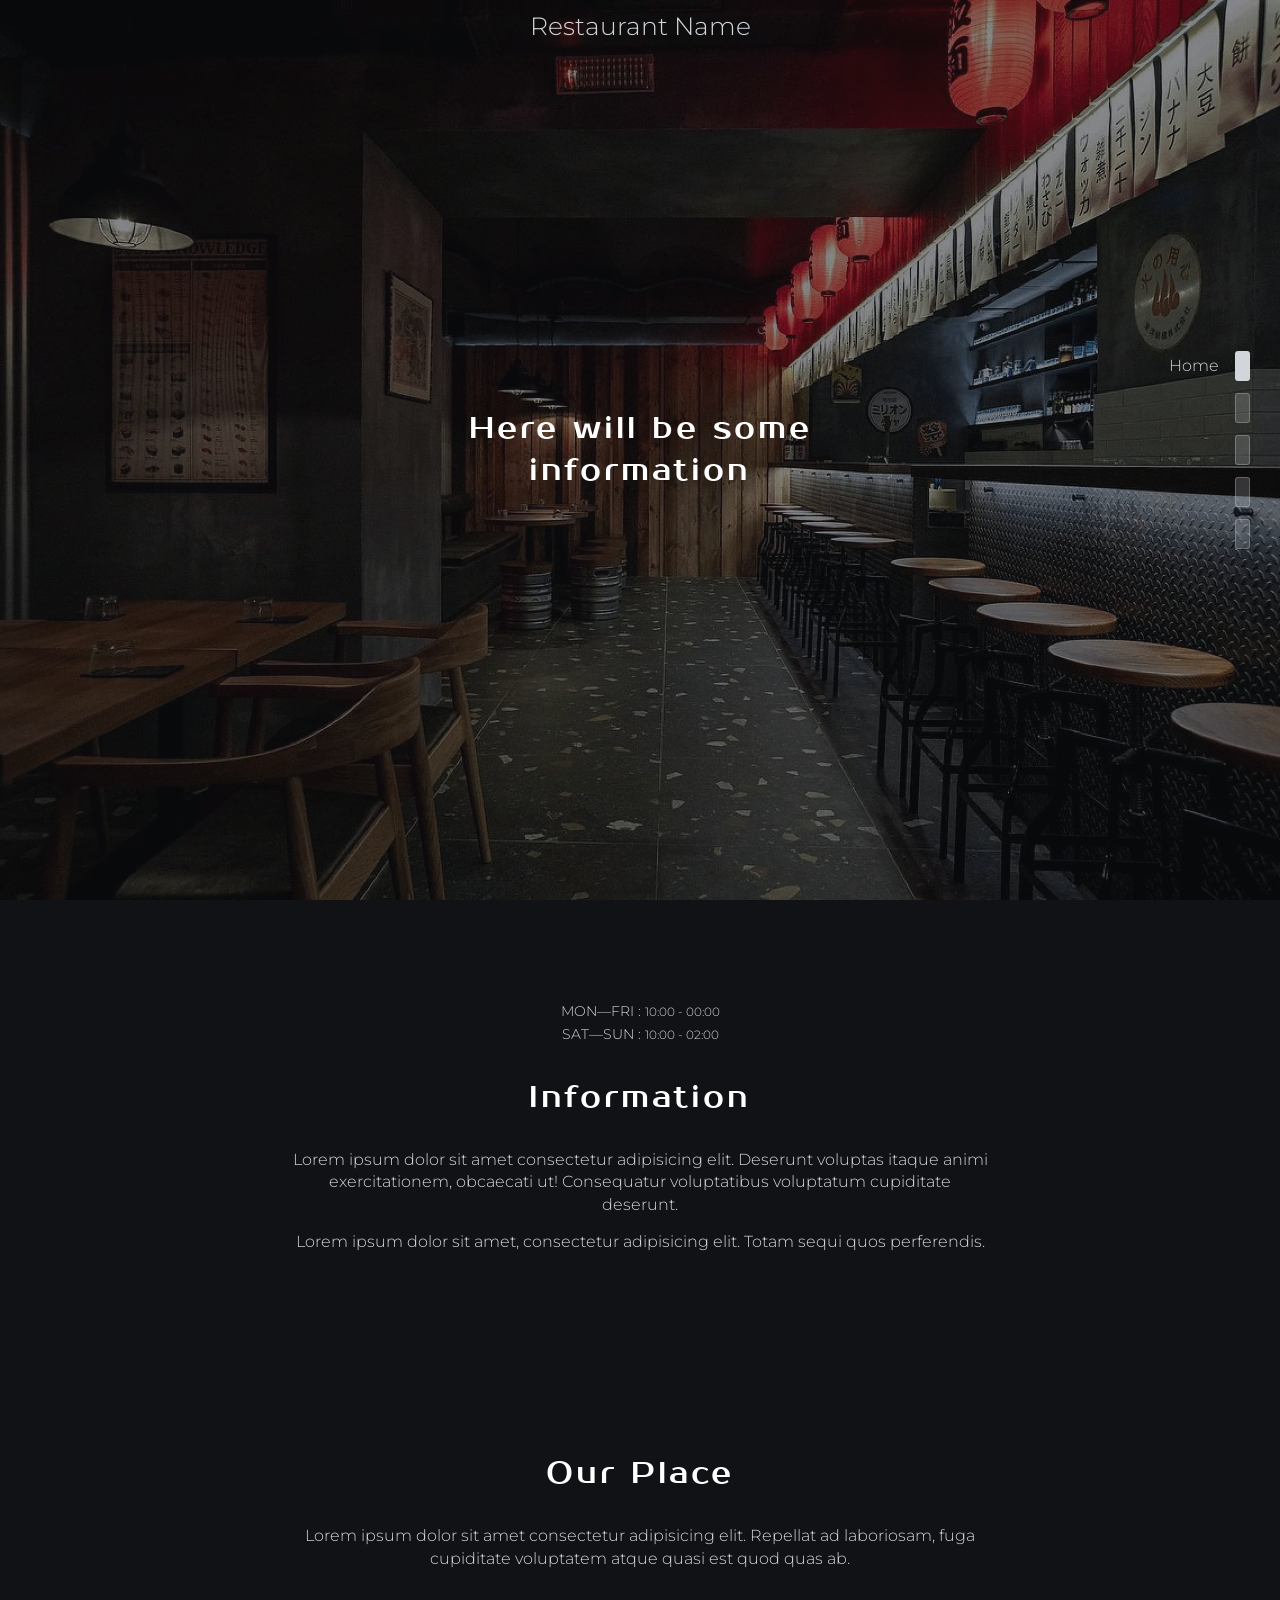
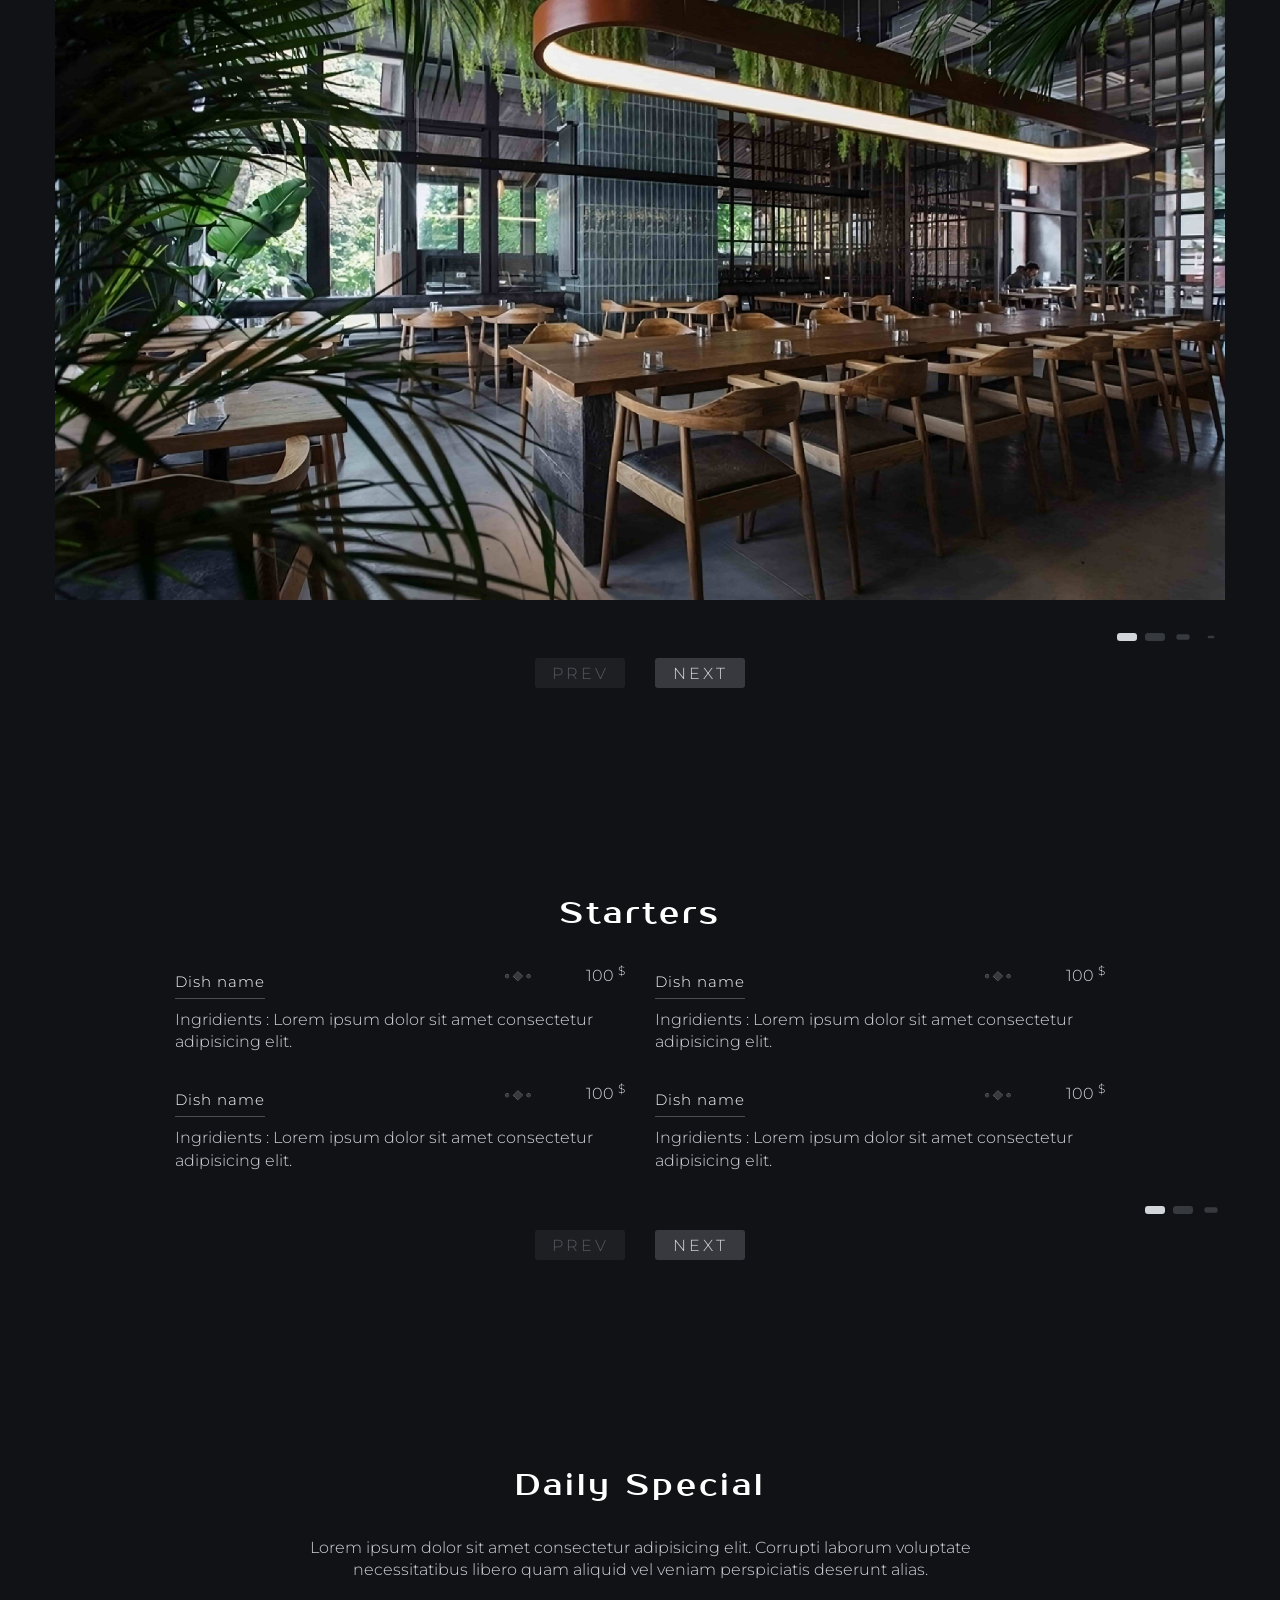
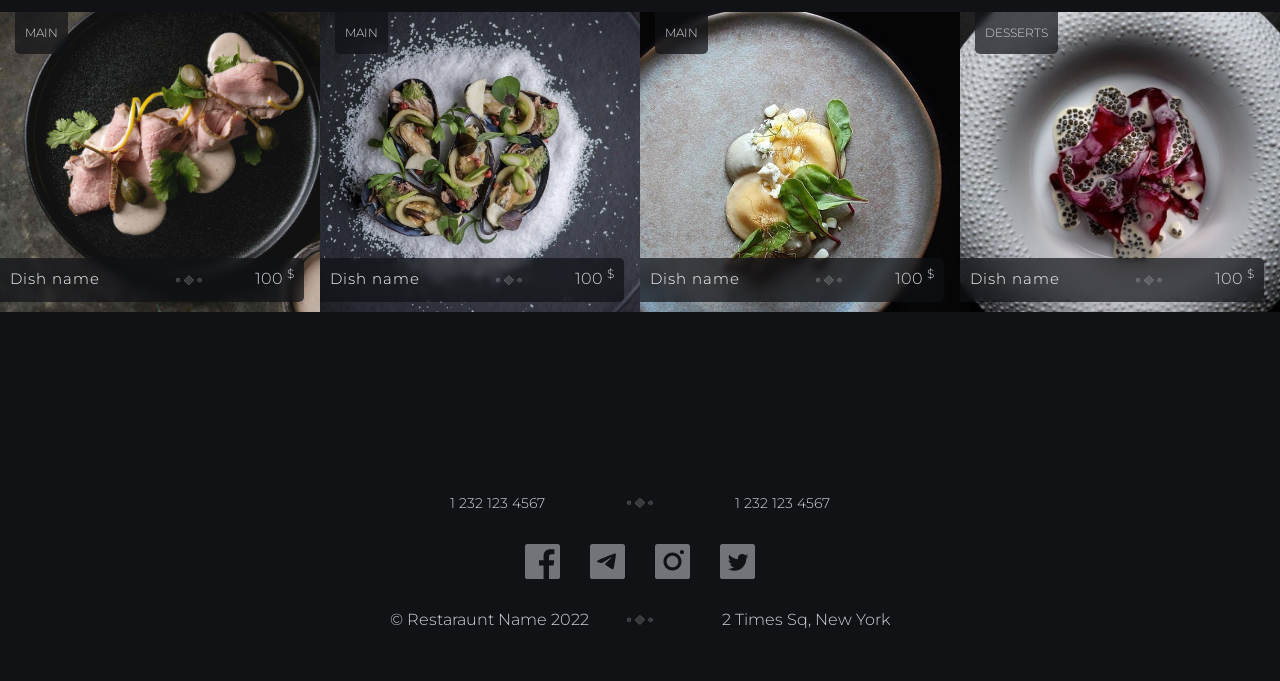
<file: index.html>
<!DOCTYPE html>
<html lang="en">
  <head>
    <meta charset="UTF-8">
    <meta http-equiv="X-UA-Compatible" content="IE=edge">
    <meta name="viewport" content="width=device-width, initial-scale=1.0">
    <title>restaurant template</title>
    <link rel="stylesheet" href="css/style.min.css">
    <link
      rel="stylesheet"
      href="https://cdn.jsdelivr.net/npm/swiper@8/swiper-bundle.min.css">
  </head>

  <body class="body">
    <!-- Header -->
    <header>
  <!-- Header -->
  <section class="section header">
    <div class="container header__container">
      <h2 class="title visually--hidden">Header</h2>
      <a>Restaurant Name</a>

      <div class="burger">
        <div class="burger__visible"></div>
        <div class="burger__hiden"></div>
      </div>
    </div>
  </section>
</header>

    <!-- Header End -->

    <main class="main">
      <!-- Nav -->
      <nav class="nav">
        <ul class="nav__list">
          <li class="nav__item active" data-link="home" data-scroll="#home">
            <a href="#"><span>Home</span></a>
          </li>
          <li class="nav__item" data-link="information" data-scroll="#information">
            <a href="#"><span>Information</span></a>
          </li>
          <li class="nav__item" data-link="place" data-scroll="#place">
            <a href="#"><span>Place</span></a>
          </li>
          <li class="nav__item" data-link="menu" data-scroll="#menu">
            <a href="#"><span>Menu</span></a>
          </li>
          <li class="nav__item" data-link="daily" data-scroll="#daily">
            <a href="#"><span>Daily Special</span></a>
          </li>
        </ul>
      </nav>
      <div class="popup"></div>
      <!-- Home -->
<section class="section home" data-section="home" id="home">
  <div class="container home__container">
    <div class="home__content">
      <h1 class="home__title title">Here will be&nbsp;some information</h1>
    </div>
  </div>
</section>

      <!-- Home End-->
      <!-- Information -->
<section class="section information" data-section="information" id="information">
  <div class="container information__container">
    <div class="schedule mb30">
      <span class="schedule__day">mon—fri : <span>10:00 - 00:00</span></span>
      <span class="schedule__day">sat—sun : <span>10:00 - 02:00</span></span>
      <span></span>
    </div>

    <h2 class="title information__title mb30">Information</h2>

    <p class="information__text text text--center">
      Lorem ipsum dolor sit amet consectetur adipisicing elit. Deserunt voluptas
      itaque animi exercitationem, obcaecati ut! Consequatur voluptatibus
      voluptatum cupiditate deserunt.
    </p>
    <p class="information__text text text--center">
      Lorem ipsum dolor sit amet, consectetur adipisicing elit. Totam sequi quos
      perferendis.
    </p>
  </div>
</section>

      <!-- Information End-->
      <!-- Place --> 
<section class="section place" data-section="place" id="place">
  <div class="container place__container">
    <h2 class="place__title title mb30">Our Place</h2>

    <p class="place__text text mb30 text--center">
      Lorem ipsum dolor sit amet consectetur adipisicing elit. Repellat ad
      laboriosam, fuga cupiditate voluptatem atque quasi est quod quas ab.
    </p>

    <!-- Place Slider -->
    <div class="swiper place-slider">
      <!-- Additional required wrapper -->
      <div class="swiper-wrapper">
        <!-- Slides -->
        <div class="swiper-slide place-slider__slide">
          <img
            src="images/place/1.jpg"
            alt="place image 1"
            data-swiper-parallax="50%"
          >
        </div>
        <div class="swiper-slide place-slider__slide">
          <img
            src="images/place/2.jpg"
            alt="place image 2"
            data-swiper-parallax="50%"
          >
        </div>
        <div class="swiper-slide place-slider__slide">
          <img
            src="images/place/3.jpg"
            alt="place image 3"
            data-swiper-parallax="50%"
          >
        </div>
        <div class="swiper-slide place-slider__slide">
          <img
            src="images/place/4.jpg"
            alt="place image 4"
            data-swiper-parallax="50%"
          >
        </div>
        <div class="swiper-slide place-slider__slide">
          <img
            src="images/place/5.jpg"
            alt="place image 5"
            data-swiper-parallax="50%"
          >
        </div>
        <div class="swiper-slide place-slider__slide">
          <img
            src="images/place/6.jpg"
            alt="place image 6"
            data-swiper-parallax="50%"
          >
        </div>
        <div class="swiper-slide place-slider__slide">
          <img
            src="images/place/7.jpg"
            alt="place image 7"
            data-swiper-parallax="50%"
          >
        </div>
        <div class="swiper-slide place-slider__slide">
          <img
            src="images/place/8.jpg"
            alt="place image 8"
            data-swiper-parallax="50%"
          >
        </div>
        <div class="swiper-slide place-slider__slide">
          <img
            src="images/place/9.jpg"
            alt="place image 9"
            data-swiper-parallax="50%"
          >
        </div>
        <div class="swiper-slide place-slider__slide">
          <img
            src="images/place/10.jpg"
            alt="place image 10"
            data-swiper-parallax="50%"
          >
        </div>
        <div class="swiper-slide place-slider__slide">
          <img
            src="images/place/11.jpg"
            alt="place image 11"
            data-swiper-parallax="50%"
          >
        </div>
        <div class="swiper-slide place-slider__slide">
          <img
            src="images/place/12.jpg"
            alt="place image 12"
            data-swiper-parallax="50%"
          >
        </div>
        <div class="swiper-slide place-slider__slide">
          <img
            src="images/place/13.jpg"
            alt="place image 13"
            data-swiper-parallax="50%"
          >
        </div>
        <div class="swiper-slide place-slider__slide">
          <img
            src="images/place/14.jpg"
            alt="place image 14"
            data-swiper-parallax="50%"
          >
        </div>
      </div>

      <!-- If we need pagination -->
      <div class="swiper-pagination"></div>

      <!-- If we need navigation buttons -->
      <div class="swiper-btns">
        <div class="swiper-button-prev">prev</div>
        <div class="swiper-button-next">next</div>
      </div>
    </div>
  </div>
</section>

      <!-- Place End-->
      <!-- Menu -->
<section class="section menu" data-section="menu" id="menu">
  <!-- Menu Popup -->
  <div class="menu__popup">
    <img
      src="./images/background.jpg"
      alt="Popup image"
      class="menu__image"
      aria-hidden="true"
    >
  </div>

  <div class="container menu__container">
    <h2 class="menu__title title visually--hidden">Menu</h2>

    <!-- Menu Slider -->
    <div class="swiper menu-slider">
      <!-- Additional required wrapper -->
      <div class="swiper-wrapper">
        <!-- Slides -->
        <div class="swiper-slide menu-slider__slide">
          <h2 class="menu__title title mb30">Starters</h2>

          <ul class="menu__list">
            <li class="menu__item menu-item">
              <div class="menu-item-header">
                <h3 class="menu-item-header__title popup-link title">
                  Dish name
                </h3>
                <span>100 <sup>$</sup></span>
              </div>
              <div class="menu-item__body">
                <p>
                  Ingridients :
                  <span
                    >Lorem ipsum dolor sit amet consectetur adipisicing
                    elit.</span
                  >
                </p>
              </div>
            </li>
            <li class="menu__item menu-item">
              <div class="menu-item-header">
                <h3 class="menu-item-header__title popup-link title">
                  Dish name
                </h3>
                <span>100 <sup>$</sup></span>
              </div>
              <div class="menu-item__body">
                <p>
                  Ingridients :
                  <span
                    >Lorem ipsum dolor sit amet consectetur adipisicing
                    elit.</span
                  >
                </p>
              </div>
            </li>
            <li class="menu__item menu-item">
              <div class="menu-item-header">
                <h3 class="menu-item-header__title popup-link title">
                  Dish name
                </h3>
                <span>100 <sup>$</sup></span>
              </div>
              <div class="menu-item__body">
                <p>
                  Ingridients :
                  <span
                    >Lorem ipsum dolor sit amet consectetur adipisicing
                    elit.</span
                  >
                </p>
              </div>
            </li>
            <li class="menu__item menu-item">
              <div class="menu-item-header">
                <h3 class="menu-item-header__title popup-link title">
                  Dish name
                </h3>
                <span>100 <sup>$</sup></span>
              </div>
              <div class="menu-item__body">
                <p>
                  Ingridients :
                  <span
                    >Lorem ipsum dolor sit amet consectetur adipisicing
                    elit.</span
                  >
                </p>
              </div>
            </li>
          </ul>
        </div>
        <div class="swiper-slide menu-slider__slide">
          <h2 class="menu__title title mb30">Main</h2>

          <ul class="menu__list">
            <li class="menu__item menu-item">
              <div class="menu-item-header">
                <h3 class="menu-item-header__title popup-link title">
                  Dish name
                </h3>
                <span>100 <sup>$</sup></span>
              </div>
              <div class="menu-item__body">
                <p>
                  Ingridients :
                  <span
                    >Lorem ipsum dolor sit amet consectetur adipisicing
                    elit.</span
                  >
                </p>
              </div>
            </li>
            <li class="menu__item menu-item">
              <div class="menu-item-header">
                <h3 class="menu-item-header__title popup-link title">
                  Dish name
                </h3>
                <span>100 <sup>$</sup></span>
              </div>
              <div class="menu-item__body">
                <p>
                  Ingridients :
                  <span
                    >Lorem ipsum dolor sit amet consectetur adipisicing
                    elit.</span
                  >
                </p>
              </div>
            </li>
            <li class="menu__item menu-item">
              <div class="menu-item-header">
                <h3 class="menu-item-header__title popup-link title">
                  Dish name
                </h3>
                <span>100 <sup>$</sup></span>
              </div>
              <div class="menu-item__body">
                <p>
                  Ingridients :
                  <span
                    >Lorem ipsum dolor sit amet consectetur adipisicing
                    elit.</span
                  >
                </p>
              </div>
            </li>
            <li class="menu__item menu-item">
              <div class="menu-item-header">
                <h3 class="menu-item-header__title popup-link title">
                  Dish name
                </h3>
                <span>100 <sup>$</sup></span>
              </div>
              <div class="menu-item__body">
                <p>
                  Ingridients :
                  <span
                    >Lorem ipsum dolor sit amet consectetur adipisicing
                    elit.</span
                  >
                </p>
              </div>
            </li>
          </ul>
        </div>
        <div class="swiper-slide menu-slider__slide">
          <h2 class="menu__title title mb30">Desserts</h2>

          <ul class="menu__list">
            <li class="menu__item menu-item">
              <div class="menu-item-header">
                <h3 class="menu-item-header__title popup-link title">
                  Dish name
                </h3>
                <span>100 <sup>$</sup></span>
              </div>
              <div class="menu-item__body">
                <p>
                  Ingridients :
                  <span
                    >Lorem ipsum dolor sit amet consectetur adipisicing
                    elit.</span
                  >
                </p>
              </div>
            </li>
            <li class="menu__item menu-item">
              <div class="menu-item-header">
                <h3 class="menu-item-header__title popup-link title">
                  Dish name
                </h3>
                <span>100 <sup>$</sup></span>
              </div>
              <div class="menu-item__body">
                <p>
                  Ingridients :
                  <span
                    >Lorem ipsum dolor sit amet consectetur adipisicing
                    elit.</span
                  >
                </p>
              </div>
            </li>
            <li class="menu__item menu-item">
              <div class="menu-item-header">
                <h3 class="menu-item-header__title popup-link title">
                  Dish name
                </h3>
                <span>100 <sup>$</sup></span>
              </div>
              <div class="menu-item__body">
                <p>
                  Ingridients :
                  <span
                    >Lorem ipsum dolor sit amet consectetur adipisicing
                    elit.</span
                  >
                </p>
              </div>
            </li>
            <li class="menu__item menu-item">
              <div class="menu-item-header">
                <h3 class="menu-item-header__title popup-link title">
                  Dish name
                </h3>
                <span>100 <sup>$</sup></span>
              </div>
              <div class="menu-item__body">
                <p>
                  Ingridients :
                  <span
                    >Lorem ipsum dolor sit amet consectetur adipisicing
                    elit.</span
                  >
                </p>
              </div>
            </li>
            <li class="menu__item menu-item">
              <div class="menu-item-header">
                <h3 class="menu-item-header__title popup-link title">
                  Dish name
                </h3>
                <span>100 <sup>$</sup></span>
              </div>
              <div class="menu-item__body">
                <p>
                  Ingridients :
                  <span
                    >Lorem ipsum dolor sit amet consectetur adipisicing
                    elit.</span
                  >
                </p>
              </div>
            </li>
            <li class="menu__item menu-item">
              <div class="menu-item-header">
                <h3 class="menu-item-header__title popup-link title">
                  Dish name
                </h3>
                <span>100 <sup>$</sup></span>
              </div>
              <div class="menu-item__body">
                <p>
                  Ingridients :
                  <span
                    >Lorem ipsum dolor sit amet consectetur adipisicing
                    elit.</span
                  >
                </p>
              </div>
            </li>
          </ul>
        </div>
        <div class="swiper-slide menu-slider__slide">
          <h2 class="menu__title title mb30">Drinks</h2>

          <ul class="menu__list">
            <li class="menu__item menu-item">
              <div class="menu-item-header">
                <h3 class="menu-item-header__title popup-link title">
                  Dish name
                </h3>
                <span>100 <sup>$</sup></span>
              </div>
              <div class="menu-item__body">
                <p>
                  Ingridients :
                  <span
                    >Lorem ipsum dolor sit amet consectetur adipisicing
                    elit.</span
                  >
                </p>
              </div>
            </li>
            <li class="menu__item menu-item">
              <div class="menu-item-header">
                <h3 class="menu-item-header__title popup-link title">
                  Dish name
                </h3>
                <span>100 <sup>$</sup></span>
              </div>
              <div class="menu-item__body">
                <p>
                  Ingridients :
                  <span
                    >Lorem ipsum dolor sit amet consectetur adipisicing
                    elit.</span
                  >
                </p>
              </div>
            </li>
            <li class="menu__item menu-item">
              <div class="menu-item-header">
                <h3 class="menu-item-header__title popup-link title">
                  Dish name
                </h3>
                <span>100 <sup>$</sup></span>
              </div>
              <div class="menu-item__body">
                <p>
                  Ingridients :
                  <span
                    >Lorem ipsum dolor sit amet consectetur adipisicing
                    elit.</span
                  >
                </p>
              </div>
            </li>
            <li class="menu__item menu-item">
              <div class="menu-item-header">
                <h3 class="menu-item-header__title popup-link title">
                  Dish name
                </h3>
                <span>100 <sup>$</sup></span>
              </div>
              <div class="menu-item__body">
                <p>
                  Ingridients :
                  <span class="menu-item__text text"
                    >Lorem ipsum dolor sit amet consectetur adipisicing
                    elit.</span
                  >
                </p>
              </div>
            </li>
          </ul>
        </div>
      </div>
      <!-- If we need pagination -->
      <div class="swiper-pagination"></div>

      <!-- If we need navigation buttons -->
      <div class="swiper-btns">
        <div class="swiper-button-prev">prev</div>
        <div class="swiper-button-next">next</div>
      </div>
    </div>
  </div>
</section>

      <!-- Menu End-->
      <!-- Daily Special -->
<section class="section daily-special" data-section="daily" id="daily">
  <div class="container daily-special__container">
    <h2 class="daily-special__title title mb30">Daily Special</h2>

    <p class="daily-special__text text mb30 text--center">
      Lorem ipsum dolor sit amet consectetur adipisicing elit. Corrupti laborum
      voluptate necessitatibus libero quam aliquid vel veniam perspiciatis
      deserunt alias.
    </p>

    <!-- Daily Special Slider -->
    <div class="swiper daily-special-slider">
      <!-- Additional required wrapper -->
      <div class="swiper-wrapper">
        <!-- Slides -->
        <div class="swiper-slide daily-special-slide">
          <img
            src="./images/background.jpg"
            alt="daily special image 1"
            data-swiper-parallax="50%"
          >
          <span class="daily-slide__mark">Main</span>
          <div class="daily-slide__description">
            <div class="menu-item-header daily-special__header">
              <h3 class="menu-item-header__title title">Dish name</h3>
              <span>100 <sup>$</sup></span>
            </div>
          </div>
        </div>

        <div class="swiper-slide daily-special-slide">
          <img
            src="./images/background.jpg"
            alt="daily special image 2"
            data-swiper-parallax="50%"
          >
          <span class="daily-slide__mark">Main</span>
          <div class="daily-slide__description">
            <div class="menu-item-header daily-special__header">
              <h3 class="menu-item-header__title title">Dish name</h3>
              <span>100 <sup>$</sup></span>
            </div>
          </div>
        </div>

        <div class="swiper-slide daily-special-slide">
          <img
            src="./images/background.jpg"
            alt="daily special image 3"
            data-swiper-parallax="50%"
          >
          <span class="daily-slide__mark">Main</span>
          <div class="daily-slide__description">
            <div class="menu-item-header daily-special__header">
              <h3 class="menu-item-header__title title">Dish name</h3>
              <span>100 <sup>$</sup></span>
            </div>
          </div>
        </div>

        <div class="swiper-slide daily-special-slide">
          <img
            src="./images/background.jpg"
            alt="daily special image 4"
            data-swiper-parallax="50%"
          >
          <span class="daily-slide__mark">Desserts</span>
          <div class="daily-slide__description">
            <div class="menu-item-header daily-special__header">
              <h3 class="menu-item-header__title title">Dish name</h3>
              <span>100 <sup>$</sup></span>
            </div>
          </div>
        </div>

        <div class="swiper-slide daily-special-slide">
          <img
            src="./images/background.jpg"
            alt="daily special image 5"
            data-swiper-parallax="50%"
          >
          <span class="daily-slide__mark">Deeserts</span>
          <div class="daily-slide__description">
            <div class="menu-item-header daily-special__header">
              <h3 class="menu-item-header__title title">Dish name</h3>
              <span>100 <sup>$</sup></span>
            </div>
          </div>
        </div>

        <div class="swiper-slide daily-special-slide">
          <img
            src="./images/background.jpg"
            alt="daily special image 6"
            data-swiper-parallax="50%"
          >
          <span class="daily-slide__mark">Main</span>
          <div class="daily-slide__description">
            <div class="menu-item-header daily-special__header">
              <h3 class="menu-item-header__title title">Dish name</h3>
              <span>100 <sup>$</sup></span>
            </div>
          </div>
        </div>

        <div class="swiper-slide daily-special-slide">
          <img
            src="./images/background.jpg"
            alt="daily special image 7"
            data-swiper-parallax="50%"
          >
          <span class="daily-slide__mark">Main</span>
          <div class="daily-slide__description">
            <div class="menu-item-header daily-special__header">
              <h3 class="menu-item-header__title title">Dish name</h3>
              <span>100 <sup>$</sup></span>
            </div>
          </div>
        </div>
      </div>
    </div>
  </div>
</section>

      <!-- Daily Special End-->
    </main>

    <!-- Footer -->
    <footer>
  <section class="section footer">
    <div class="container footer__container">
      <h2 class="title visually--hidden">Footer</h2>
      <address>
        <div class="footer__numbers mb30">
          <a href="tel:22222">1 232 123 4567</a>
          <a href="tel:22222">1 232 123 4567</a>
        </div>

        <ul class="footer__list mb30">
          <li class="footer__item">
            <a target="_blank" href="https://www.facebook.com/">
              <svg
                width="35"
                height="35"
                viewBox="0 0 300 300"
                fill="none"
                xmlns="http://www.w3.org/2000/svg"
              >
                <path
                  fill-rule="evenodd"
                  clip-rule="evenodd"
                  d="M205.875 300V183.825H244.875L250.71 138.555H205.86V109.65C205.86 96.54 209.505 87.6 228.315 87.6H252.285V47.1C240.676 45.8646 229.009 45.2637 217.335 45.3C182.775 45.3 159.12 66.405 159.12 105.15V138.555H120V183.825H159.105V300H20C8.95431 300 0 291.046 0 280V20C0 8.95431 8.95431 0 20 0H280C291.046 0 300 8.95431 300 20V280C300 291.046 291.046 300 280 300H205.875Z"
                  fill="#D2D6DB"
                />
              </svg>
            </a>
          </li>
          <li class="footer__item">
            <a target="_blank" href="https://web.telegram.org/a/">
              <svg
                width="35"
                height="35"
                viewBox="0 0 300 300"
                fill="none"
                xmlns="http://www.w3.org/2000/svg"
              >
                <path
                  fill-rule="evenodd"
                  clip-rule="evenodd"
                  d="M300 280C300 291.046 291.046 300 280 300H20C8.9543 300 0 291.046 0 280V20C0 8.9543 8.95431 0 20 0H280C291.046 0 300 8.95431 300 20V280ZM157.875 101.737C143.288 107.8 114.125 120.363 70.4 139.413C63.3 142.238 59.575 145 59.2375 147.7C58.6625 152.275 64.3875 154.075 72.1625 156.512C73.225 156.85 74.325 157.188 75.45 157.562C83.1125 160.05 93.4125 162.962 98.7625 163.075C103.625 163.175 109.05 161.175 115.038 157.075C155.888 129.487 176.975 115.55 178.3 115.25C179.238 115.037 180.538 114.762 181.413 115.55C182.288 116.325 182.2 117.8 182.113 118.2C181.538 120.612 159.113 141.475 147.488 152.275C143.863 155.637 141.3 158.025 140.775 158.575C139.6 159.787 138.4 160.95 137.25 162.062C130.125 168.912 124.8 174.062 137.55 182.462C143.675 186.5 148.575 189.837 153.463 193.162C158.8 196.8 164.125 200.425 171.025 204.95C172.775 206.1 174.45 207.287 176.088 208.45C182.3 212.887 187.888 216.862 194.788 216.237C198.788 215.862 202.938 212.1 205.038 200.862C210 174.287 219.775 116.737 222.038 93.0125C222.175 91.0427 222.091 89.0636 221.788 87.1125C221.606 85.5366 220.838 84.0866 219.638 83.05C217.85 81.5875 215.075 81.275 213.825 81.3C208.188 81.4 199.538 84.4125 157.875 101.737Z"
                  fill="#D2D6DB"
                />
              </svg>
            </a>
          </li>
          <li class="footer__item">
            <a target="_blank" href="https://www.instagram.com/"
              ><svg
                width="35"
                height="35"
                viewBox="0 0 300 300"
                fill="none"
                xmlns="http://www.w3.org/2000/svg"
              >
                <path
                  d="M150 99.7123C122.158 99.7123 99.7122 122.374 99.7122 150C99.7122 177.626 122.374 200.288 150 200.288C177.626 200.288 200.288 177.626 200.288 150C200.288 122.374 177.626 99.7123 150 99.7123ZM300 20C300 8.9543 291.046 0 280 0L20 1.59886e-10C8.9543 1.66194e-10 0 8.95431 0 20V280C0 291.046 8.95431 300 20 300H280C291.046 300 300 291.046 300 280V20ZM150 227.482C107.05 227.482 72.518 192.95 72.518 150C72.518 107.05 107.05 72.518 150 72.518C192.95 72.518 227.482 107.05 227.482 150C227.482 192.95 192.95 227.482 150 227.482ZM230.719 87.4101C220.791 87.4101 212.59 79.4245 212.59 69.2806C212.59 59.1367 220.575 51.1511 230.719 51.1511C240.863 51.1511 248.849 59.1367 248.849 69.2806C248.904 71.6447 248.472 73.9948 247.581 76.1853C246.69 78.3757 245.358 80.3597 243.669 82.0144C242.014 83.7038 240.03 85.0353 237.84 85.9263C235.649 86.8173 233.299 87.2489 230.935 87.1943L230.719 87.4101Z"
                  fill="#D2D6DB"
                />
              </svg>
            </a>
          </li>
          <li class="footer__item">
            <a target="_blank" href="https://twitter.com/home"
              ><svg
                width="35"
                height="35"
                viewBox="0 0 300 300"
                fill="none"
                xmlns="http://www.w3.org/2000/svg"
              >
                <path
                  d="M3.12824e-05 20.0009C1.40056e-05 8.95522 8.95429 0.000903 20 0.00086873L280 6.20523e-05C291.046 2.77818e-05 300 8.95434 300 20.0001V280C300 291.046 291.046 300 280 300H20.0004C8.95472 300 0.000455229 291.046 0.000437952 280L3.12824e-05 20.0009ZM122.572 229.072C189 229.072 225.429 174 225.429 126.215V121.501C232.5 116.358 238.714 109.929 243.429 102.643C237 105.429 229.929 107.358 222.643 108.429C230.143 103.929 235.929 96.8577 238.5 88.5006C231.429 92.572 223.715 95.572 215.572 97.2863C208.929 90.2149 199.5 85.9292 189.215 85.9292C169.286 85.9292 153 102.215 153 122.143C153 124.929 153.215 127.715 154.072 130.286C124.072 128.786 97.2861 114.429 79.5004 92.572C76.5004 97.9292 74.5718 104.143 74.5718 110.786C74.5718 123.215 81.0004 134.358 90.6432 140.786C84.6432 140.786 79.0718 139.072 74.3576 136.286V136.715C74.3576 154.286 86.7861 168.858 103.286 172.286C100.286 173.143 97.0718 173.572 93.8575 173.572C91.5004 173.572 89.3575 173.357 87.0004 172.929C91.5004 187.286 105 197.786 120.643 198C108.215 207.643 92.5718 213.429 75.6433 213.429C72.6433 213.429 69.8576 213.429 67.0718 213C82.929 223.286 102 229.286 122.357 229.286"
                  fill="#D2D6DB"
                />
              </svg>
            </a>
          </li>
        </ul>

        <div class="footer__address">
          <a>© Restaraunt Name 2022</a>
          <a>2 Times Sq, New York</a>
        </div>
      </address>
    </div>
  </section>
</footer>

    <!-- Footer End -->
    <script src="https://ajax.googleapis.com/ajax/libs/jquery/3.7.0/jquery.min.js"></script>
    <script src="js/main.min.js"></script>
    <script src="https://cdn.jsdelivr.net/npm/swiper@8/swiper-bundle.min.js"></script>
  </body>
</html>
</file>
<file: css/style.min.css>
html{line-height:1;-webkit-text-size-adjust:100%}body{margin:0}main{display:block}h1,h2,h3,h4,h5,h6{font-size:2em;margin:0}hr{box-sizing:content-box;height:0;overflow:visible}pre{font-family:monospace,monospace;font-size:1em}a{text-decoration:none;color:inherit}abbr[title]{border-bottom:none;text-decoration:underline;-webkit-text-decoration:underline dotted;text-decoration:underline dotted}b,strong{font-weight:bolder}code,kbd,samp{font-family:monospace,monospace;font-size:1em}small{font-size:80%}sub,sup{font-size:75%;line-height:0;position:relative;vertical-align:baseline}sub{bottom:-.25em}sup{top:-.5em}img{display:block;width:100%;height:100%;border-style:none;object-fit:cover}button,input,optgroup,select,textarea{font-family:inherit;font-size:100%;line-height:1.15;margin:0}button,input{appearance:none;-webkit-appearance:none;-moz-appearance:none;overflow:visible}button,select{text-transform:none}[type=button],[type=reset],[type=submit],button{-webkit-appearance:button}[type=button]::-moz-focus-inner,[type=reset]::-moz-focus-inner,[type=submit]::-moz-focus-inner,button::-moz-focus-inner{border-style:none;padding:0}[type=button]:-moz-focusring,[type=reset]:-moz-focusring,[type=submit]:-moz-focusring,button:-moz-focusring{outline:1px dotted ButtonText}fieldset{padding:.35em .75em .625em}legend{box-sizing:border-box;color:inherit;display:table;max-width:100%;padding:0;white-space:normal}progress{vertical-align:baseline}textarea{overflow:auto}[type=checkbox],[type=radio]{box-sizing:border-box;padding:0}[type=number]::-webkit-inner-spin-button,[type=number]::-webkit-outer-spin-button{height:auto}[type=search]{-webkit-appearance:textfield;outline-offset:-2px}[type=search]::-webkit-search-decoration{-webkit-appearance:none}::-webkit-file-upload-button{-webkit-appearance:button;font:inherit}details{display:block}summary{display:list-item}[hidden],template{display:none}*,:after,:before{box-sizing:border-box}a,abbr,acronym,address,applet,article,aside,audio,b,big,blockquote,body,canvas,caption,center,cite,code,dd,del,details,dfn,div,dl,dt,em,embed,fieldset,figcaption,figure,footer,form,h1,h2,h3,h4,h5,h6,header,hgroup,html,i,iframe,img,ins,kbd,label,legend,li,mark,menu,nav,object,ol,output,p,pre,q,ruby,s,samp,section,small,span,strike,strong,sub,summary,sup,table,tbody,td,tfoot,th,thead,time,tr,tt,u,ul,var,video{margin:0;padding:0;border:0;font-size:100%;font:inherit;vertical-align:baseline}article,aside,details,figcaption,figure,footer,header,hgroup,menu,nav,section{display:block}html{height:100%}body{line-height:1}ol,ul{list-style:none}blockquote,q{quotes:none}blockquote:after,blockquote:before,q:after,q:before{content:"";content:none}table{border-collapse:collapse;border-spacing:0}@font-face{font-display:swap;font-family:Montserrat;font-style:normal;font-weight:300;src:url(../fonts/MontserratLight.eot);src:url(../fonts/MontserratLight.eot?#iefix) format("embedded-opentype"),url(../fonts/MontserratLight.woff) format("woff"),url(../fonts/MontserratLight.ttf) format("truetype")}@font-face{font-display:swap;font-family:Montserrat;font-style:normal;font-weight:400;src:url(../fonts/MontserratRegular.eot);src:url(../fonts/MontserratRegular.eot?#iefix) format("embedded-opentype"),url(../fonts/MontserratRegular.woff) format("woff"),url(../fonts/MontserratRegular.ttf) format("truetype")}@font-face{font-display:swap;font-family:Prosto One;font-style:normal;font-weight:400;src:url(../fonts/ProstoOneRegular.eot);src:url(../fonts/ProstoOneRegular.eot?#iefix) format("embedded-opentype"),url(../fonts/ProstoOneRegular.woff) format("woff"),url(../fonts/ProstoOneRegular.ttf) format("truetype")}body{font-family:Montserrat,sans-serif;font-size:16px;font-weight:300;line-height:140%;color:#d2d6db}body.block{overflow:hidden}.section{padding:50px 0;background-color:#101216}.container{width:100%;max-width:1200px;margin:0 auto;padding:0 15px}.title{font-family:Prosto One,sans-serif;font-size:30px;text-align:center;color:#fff;line-height:140%;letter-spacing:3px}.text{max-width:700px;margin-right:auto;margin-left:auto}.popup{position:fixed;top:0;left:0;display:none;width:100%;height:100vh;background-color:rgba(210,214,219,.2);backdrop-filter:blur(3px);-webkit-backdrop-filter:blur(3px);visibility:hidden}.popup.active{display:block;visibility:visible}.swiper-wrapper{margin-bottom:30px!important;-webkit-user-select:none;-moz-user-select:none;user-select:none}.swiper-pagination{position:static!important;transform:none!important;margin-left:auto!important;text-align:right!important}.swiper-pagination-bullet{width:20px!important;height:8px!important;background-color:#d2d6db!important;border-radius:3px!important}.swiper-btns{display:none;justify-content:center;padding:5px 0}.swiper-button-next,.swiper-button-prev{position:static!important;width:90px!important;height:30px!important;margin:0!important;padding-top:3px;color:#d2d6db!important;text-transform:uppercase;letter-spacing:3px;background-color:rgba(210,214,219,.2);border-radius:3px;transition:.2s ease;-webkit-user-select:none;-moz-user-select:none;user-select:none}.swiper-button-prev{margin-right:30px!important}.swiper-button-next:after,.swiper-button-prev:after{display:none}.swiper-button-next:hover,.swiper-button-prev:hover{opacity:.7}.menu-item-header{display:flex;justify-content:space-between;align-items:start;margin-bottom:10px}.menu-item-header span{position:relative;width:75px;text-align:right;word-break:break-all}.menu-item-header span sup{font-size:12px}.menu-item-header span:before{position:absolute;content:"";top:50%;left:-45px;transform:translateY(-50%);width:20px;height:8px;width:26px;height:100%;background-image:url(../images/vector.png);background-size:contain;background-position:50%;background-repeat:no-repeat}.menu-item-header__title{max-width:150px;display:inline-block;font-family:Montserrat,sans-serif;font-size:15px;text-align:left;word-break:break-all;letter-spacing:1px}.mb30{margin-bottom:30px}.text--center{text-align:center}.display--none{display:none}.visually--hidden{position:absolute;width:1px;height:1px;margin:-1px;overflow:hidden;opacity:0;pointer-events:none}.nav{position:fixed;z-index:17;top:0;right:-100%;display:flex;justify-content:center;align-items:center;width:80%;height:100vh;background-color:#101216;transition:.2s ease}.nav.active{right:0}.nav__list{width:100%}.nav__item{width:100%;padding:6px 0;text-align:center;transition:.2s ease}.nav__item.active{background-color:rgba(210,214,219,.2)}@media (min-width:992px){.section{padding:100px 0}.popup{backdrop-filter:none;-webkit-backdrop-filter:none}.nav,.popup{background-color:transparent}.nav{top:50%;right:0;transform:translateY(-50%);width:-moz-fit-content;width:fit-content;height:auto;padding-right:30px}.nav__list{width:auto}.nav__item{text-align:right}.nav__item a{position:relative;display:block;width:15px;height:30px;background-color:rgba(210,214,219,.2);border:1px solid rgba(210,214,219,.3);border-radius:3px;cursor:pointer;transition:.2s ease}.nav__item a span{position:absolute;top:50%;right:0;transform:translateY(-50%);padding-right:30px;white-space:nowrap;pointer-events:none;opacity:0;transition:.2s ease}.nav__item.active{background-color:transparent}.nav__item.active a{background-color:#d2d6db}.nav__item.active span{opacity:1;pointer-events:all}}@media (any-hover:hover){.nav__item:hover a{background-color:#d2d6db}.nav__item:hover a span{opacity:1;pointer-events:all}}.header{position:fixed;top:0;left:0;z-index:18;width:100%;padding:0;background-color:transparent;transition:.2s ease}.header.active{background-color:rgba(210,214,219,.2);backdrop-filter:blur(3px);-webkit-backdrop-filter:blur(3px)}.header.hide{background-color:transparent;backdrop-filter:none;-webkit-backdrop-filter:none}.header__container{padding:15px}.header__container a{font-size:20px;transition:.2s ease}.header__container a.active{opacity:0}.header__container .burger{position:absolute;z-index:10;top:50%;right:15px;transform:translateY(-50%);display:flex;justify-content:center;align-items:center;width:25px;height:25px;cursor:pointer}.header__container .burger.active{z-index:25}.header__container .burger__visible{position:absolute;width:100%;height:2px;background-color:#d2d6db;transition:.2s ease}.header__container .burger__visible:after,.header__container .burger__visible:before{position:absolute;content:"";width:100%;height:100%;background-color:#d2d6db;transition:.2s ease}.header__container .burger__visible:before{top:-8px}.header__container .burger__visible:after{top:8px}.header__container .burger__visible.active{background-color:transparent}.header__container .burger__visible.active:before{transform:translateX(-120%);opacity:0;pointer-events:none}.header__container .burger__visible.active:after{transform:translateX(120%);opacity:0;pointer-events:none}.header__container .burger__hiden{position:absolute;width:100%;height:2px}.header__container .burger__hiden:after,.header__container .burger__hiden:before{position:absolute;content:"";top:0;width:100%;height:100%;background-color:#d2d6db;transition:.2s ease;opacity:0}.header__container .burger__hiden:before{transform:translate(-120%,-30px) rotate(45deg)}.header__container .burger__hiden:after{transform:translate(120%,-30px) rotate(-45deg)}.header__container .burger__hiden.active:before{transform:translate(0) rotate(45deg);pointer-events:none;opacity:1}.header__container .burger__hiden.active:after{transform:translate(0) rotate(-45deg);pointer-events:none;opacity:1}@media (min-width:992px){.header{position:absolute;background-color:transparent}.header__container{display:flex;justify-content:center}.header__container a{font-size:25px}.header__container .burger{display:none}}.home{padding:0;background-image:url(../images/background.jpg);background-size:cover;background-position:50%;background-repeat:no-repeat;overflow:hidden}.home:before{position:absolute;content:"";top:0;right:0;bottom:0;left:0;background-color:rgba(16,18,22,.5)}.home__container{position:relative;height:100vh}.home__content{position:absolute;z-index:2;top:50%;left:50%;transform:translate(-50%,-50%);max-width:500px}.information__container .schedule{display:flex;flex-direction:column;align-items:center}.information__container .schedule__day{font-size:14px;text-transform:uppercase}.information__container .schedule__day span{font-size:12px}.information__text:not(:last-child){margin-bottom:15px}.place__container .place-slider__slide{height:240px;overflow:hidden}@media (min-width:576px){.place__container .place-slider__slide{height:350px}}@media (min-width:768px){.place__container .place-slider__slide{height:400px}}@media (min-width:992px){.place__container .place-slider__slide{height:500px}.place__container .swiper-btns{display:flex}}@media (min-width:992px){.place__container .place-slider__slide{height:600px}}.menu__popup{position:fixed;z-index:20;top:50%;left:50%;transform:translate(-50%,-50%);display:none;justify-content:center;align-items:center;visibility:hidden;-webkit-user-select:none;-moz-user-select:none;user-select:none}.menu__popup.active{display:flex;visibility:visible}.menu__image{width:280px;height:280px;border-radius:3px}.menu__list{display:grid;grid-template-columns:repeat(1,minmax(auto,450px));justify-content:center;gap:30px}.popup-link{padding:6px 0;transition:.2s ease;border-bottom:1px solid rgba(210,214,219,.3);cursor:pointer}@media (any-hover:hover){.popup-link:hover{opacity:.5}}@media (min-width:768px){.menu__list{grid-template-columns:repeat(2,minmax(auto,450px))}.menu .swiper-btns{display:flex}}@media (min-width:576px){.menu__image{width:380px;height:380px}}@media (min-width:768px){.menu__image{width:480px;height:480px}}@media (min-width:992px){.menu__popup{width:70%;max-width:950px;height:70%;background-color:rgba(210,214,219,.2);border-radius:3px;backdrop-filter:blur(3px);-webkit-backdrop-filter:blur(3px)}.menu__image{width:500px;height:500px}}.daily-special__container{max-width:100%;padding:0}.daily-special .daily-special-slide{height:300px;overflow:hidden;-webkit-user-select:none;-moz-user-select:none;user-select:none}.daily-special .daily-slide{position:relative;height:100%;background-size:cover;background-position:50%;background-repeat:no-repeat}.daily-special .daily-slide:before{position:absolute;content:"";top:0;right:0;bottom:0;left:0;background-color:rgba(16,18,22,.2)}.daily-special .daily-slide__mark{z-index:2;top:0;left:15px;font-size:12px;color:#d2d6db;text-transform:uppercase;border-radius:0 0 5px 5px}.daily-special .daily-slide__mark,.daily-special__header{position:absolute;padding:10px;background-color:rgba(16,18,22,.7);backdrop-filter:blur(3px);-webkit-backdrop-filter:blur(3px)}.daily-special__header{bottom:0;left:0;width:95%;border-radius:0 5px 5px 0}.daily-special__header span:before{left:-43px}@media (min-width:576px){.daily-special .daily-special-slide{height:250px}}@media (min-width:768px){.daily-special .daily-special-slide{height:250px}}@media (min-width:1200px){.daily-special .daily-special-slide{height:300px}}.footer{padding:50px 0}.footer__numbers{display:flex;justify-content:space-between;align-items:center;max-width:380px;margin-left:auto;margin-right:auto;background-image:url(../images/vector.png);background-size:26px;background-position:50%;background-repeat:no-repeat}.footer__numbers a{width:-moz-fit-content;width:fit-content;max-width:40%;font-size:14px;text-align:left}.footer__numbers a:last-child{text-align:right}.footer__list{display:flex;justify-content:center}.footer__item{opacity:.5;transition:.2s ease}.footer__item svg{display:block}.footer__item:not(:last-child){margin-right:30px}.footer__address{display:flex;flex-direction:column;align-items:center;max-width:500px;margin-left:auto;margin-right:auto}@media (any-hover:hover){.footer__item:hover{opacity:1}}@media (min-width:768px){.footer__address{flex-direction:row;justify-content:space-between;background-image:url(../images/vector.png);background-size:26px;background-position:50%;background-repeat:no-repeat}.footer__address a{max-width:45%;text-align:left}.footer__address a:last-child{text-align:right}}
</file>
